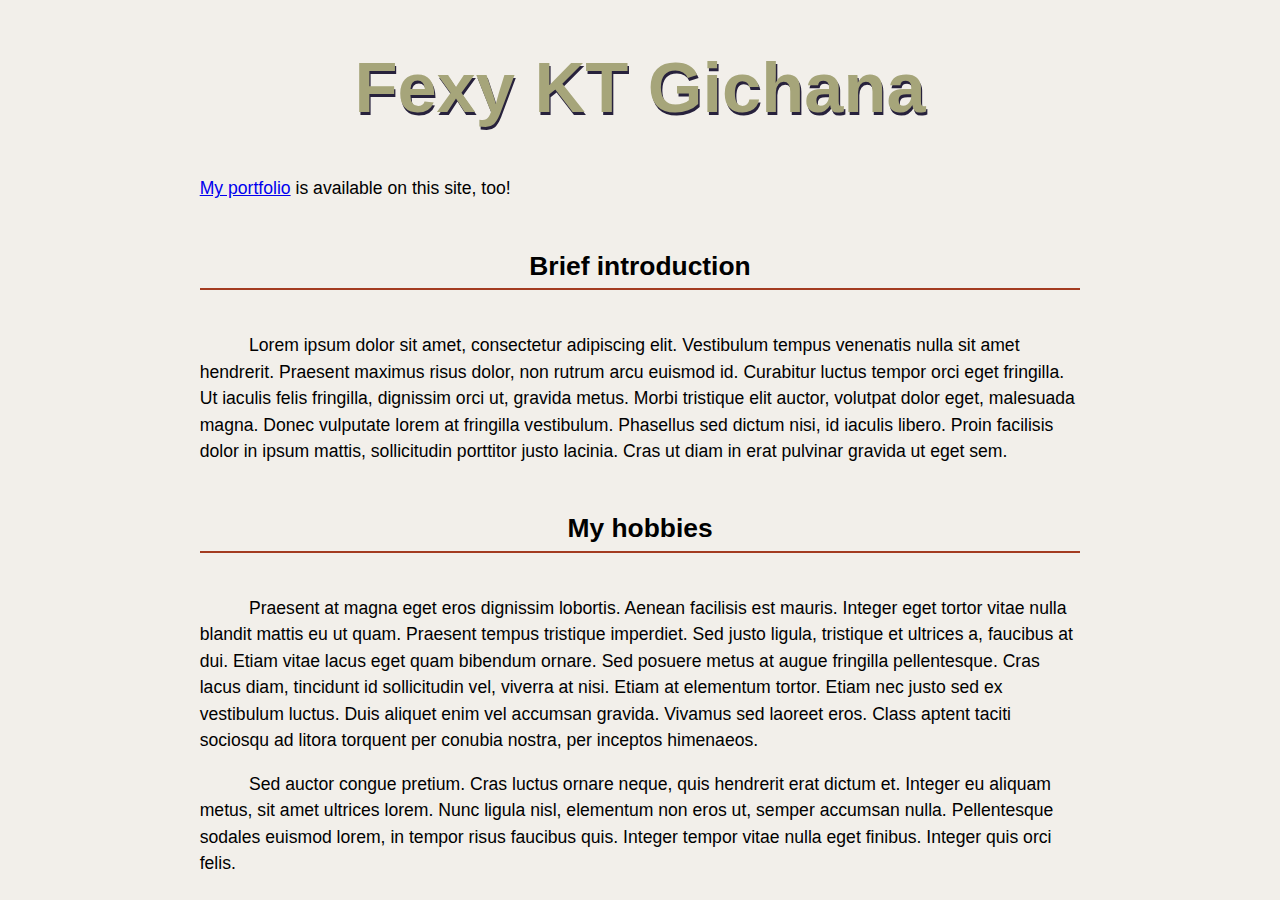
<file: index.html>
<!DOCTYPE html>
<html lang="en">
  <head>
    <meta charset="UTF-8" />
    <meta name="viewport" content="width=device-width, initial-scale=1.0" />
    <link rel="stylesheet" href="./styles/main.css">
    <title>About Me</title>
  </head>
  <body>
    <h1> Fexy KT Gichana </h1>

    <nav>
      <p>
        <a href="./portfolio.html">My portfolio</a> is available on this site,
        too!
      </p>
    </nav>

    <section>
      <h2>Brief introduction</h2>

      <p>
        Lorem ipsum dolor sit amet, consectetur adipiscing elit. Vestibulum
        tempus venenatis nulla sit amet hendrerit. Praesent maximus risus dolor,
        non rutrum arcu euismod id. Curabitur luctus tempor orci eget fringilla.
        Ut iaculis felis fringilla, dignissim orci ut, gravida metus. Morbi
        tristique elit auctor, volutpat dolor eget, malesuada magna. Donec
        vulputate lorem at fringilla vestibulum. Phasellus sed dictum nisi, id
        iaculis libero. Proin facilisis dolor in ipsum mattis, sollicitudin
        porttitor justo lacinia. Cras ut diam in erat pulvinar gravida ut eget
        sem.
      </p>
    </section>

    <section>
      <h2>My hobbies</h2>

      <p>
        Praesent at magna eget eros dignissim lobortis. Aenean facilisis est
        mauris. Integer eget tortor vitae nulla blandit mattis eu ut quam.
        Praesent tempus tristique imperdiet. Sed justo ligula, tristique et
        ultrices a, faucibus at dui. Etiam vitae lacus eget quam bibendum
        ornare. Sed posuere metus at augue fringilla pellentesque. Cras lacus
        diam, tincidunt id sollicitudin vel, viverra at nisi. Etiam at elementum
        tortor. Etiam nec justo sed ex vestibulum luctus. Duis aliquet enim vel
        accumsan gravida. Vivamus sed laoreet eros. Class aptent taciti sociosqu
        ad litora torquent per conubia nostra, per inceptos himenaeos.
      </p>

      <p>
        Sed auctor congue pretium. Cras luctus ornare neque, quis hendrerit erat
        dictum et. Integer eu aliquam metus, sit amet ultrices lorem. Nunc
        ligula nisl, elementum non eros ut, semper accumsan nulla. Pellentesque
        sodales euismod lorem, in tempor risus faucibus quis. Integer tempor
        vitae nulla eget finibus. Integer quis orci felis.
      </p>
    </section>
  </body>
</html>
</file>
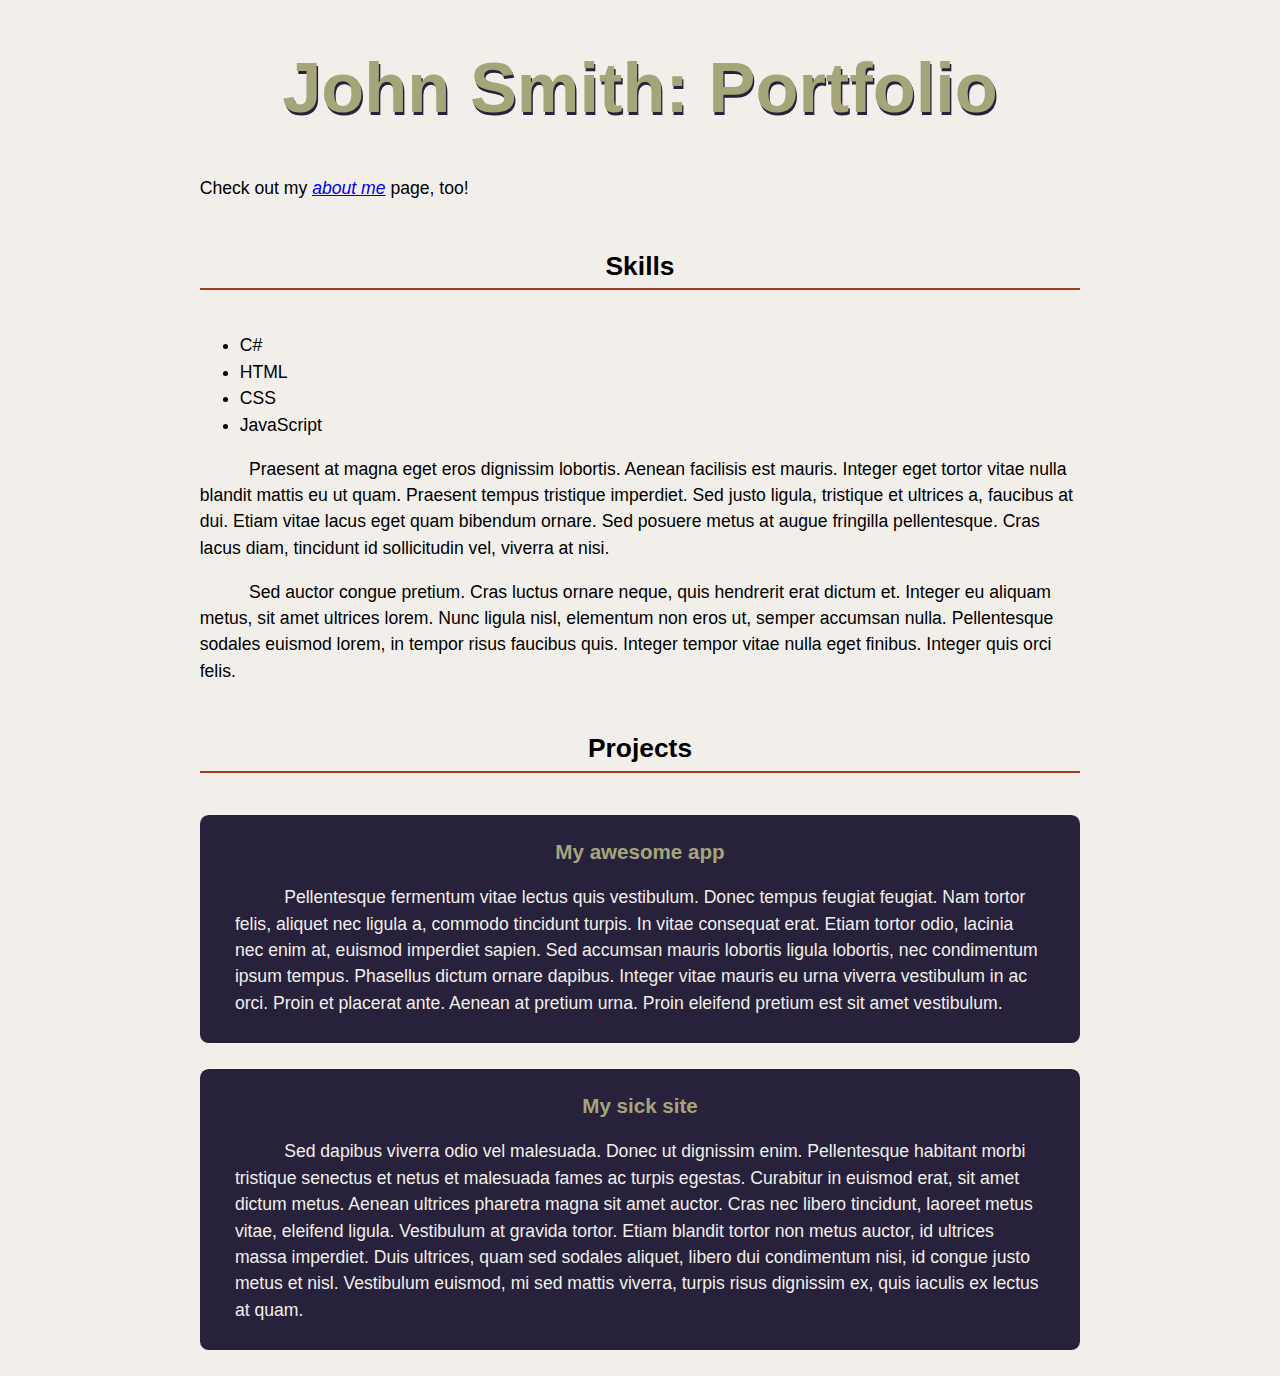
<file: portfolio.html>
<!DOCTYPE html>
<html lang="en">
  <head>
    <meta charset="UTF-8" />
    <meta name="viewport" content="width=device-width, initial-scale=1.0" />
    <link rel="stylesheet" href="./styles/main.css" />
    <title>Portfolio</title>
  </head>
  <body>
    <h1>John Smith: Portfolio</h1>

    <nav>
      <p>
        Check out my <a href="./index.html"><em>about me</em></a> page, too!
      </p>
    </nav>

    <section>
      <h2>Skills</h2>
      <ul> 
        <li> C# </li>
        <li> HTML </li>
        <li> CSS </li>
        <li> JavaScript </li>
      </ul>

      <p>
        Praesent at magna eget eros dignissim lobortis. Aenean facilisis est
        mauris. Integer eget tortor vitae nulla blandit mattis eu ut quam.
        Praesent tempus tristique imperdiet. Sed justo ligula, tristique et
        ultrices a, faucibus at dui. Etiam vitae lacus eget quam bibendum
        ornare. Sed posuere metus at augue fringilla pellentesque. Cras lacus
        diam, tincidunt id sollicitudin vel, viverra at nisi.
      </p>

      <p>
        Sed auctor congue pretium. Cras luctus ornare neque, quis hendrerit erat
        dictum et. Integer eu aliquam metus, sit amet ultrices lorem. Nunc
        ligula nisl, elementum non eros ut, semper accumsan nulla. Pellentesque
        sodales euismod lorem, in tempor risus faucibus quis. Integer tempor
        vitae nulla eget finibus. Integer quis orci felis.
      </p>
    </section>

    <section>
      <h2>Projects</h2>

      <div class="project">
        <h3>My awesome app</h3>

        <p>
          Pellentesque fermentum vitae lectus quis vestibulum. Donec tempus
          feugiat feugiat. Nam tortor felis, aliquet nec ligula a, commodo
          tincidunt turpis. In vitae consequat erat. Etiam tortor odio, lacinia
          nec enim at, euismod imperdiet sapien. Sed accumsan mauris lobortis
          ligula lobortis, nec condimentum ipsum tempus. Phasellus dictum ornare
          dapibus. Integer vitae mauris eu urna viverra vestibulum in ac orci.
          Proin et placerat ante. Aenean at pretium urna. Proin eleifend pretium
          est sit amet vestibulum.
        </p>
      </div>

      <div class="project">
        <h3>My sick site</h3>

        <p>
          Sed dapibus viverra odio vel malesuada. Donec ut dignissim enim.
          Pellentesque habitant morbi tristique senectus et netus et malesuada
          fames ac turpis egestas. Curabitur in euismod erat, sit amet dictum
          metus. Aenean ultrices pharetra magna sit amet auctor. Cras nec libero
          tincidunt, laoreet metus vitae, eleifend ligula. Vestibulum at gravida
          tortor. Etiam blandit tortor non metus auctor, id ultrices massa
          imperdiet. Duis ultrices, quam sed sodales aliquet, libero dui
          condimentum nisi, id congue justo metus et nisl. Vestibulum euismod,
          mi sed mattis viverra, turpis risus dignissim ex, quis iaculis ex
          lectus at quam.
        </p>
      </div>
    </section>
  </body>
</html>
</file>
<file: styles/main.css>
/*
 * https://coolors.co/27213c-5a352a-a33b20-a47963-a6a57a
 *
 * #27213C - Dark Purple
 * #5A352A - Caput Mortuum
 * #A33B20 - Rufous
 * #A47963 - Chamoisee
 * #A6A57A - Sage
 */

:root {
    font-family: sans-serif;
    background-color: #F2EFEA;
    color: black;
}

body {
    max-width: 90ch;
    margin: 0 auto;
    line-height: 1.5;
    font-size: 1.1em;
}

h1, h2, h3 {
    text-align: center;
    line-height: normal;
}

h1 {
    font-size: 4em;
    font-weight: 900;
    text-shadow: 0.02em 0.04em #27213C;
    color: #A6A57A;
}

h2 {
    border-bottom: 0.1em solid #A33B20;
    padding: 0.25em;
    margin: 1.6em 0;
}

section p {
    text-indent: 2.8em;
}

.project {
    background-color: #27213C;
    color: #F2EFEA;
    padding: 0.5em 2em;
    border-radius: 0.5em;
    margin-bottom: 1.5em;
}

.project h3 {
    color: #A6A57A;
    margin-top: 1rem;
}
</file>
